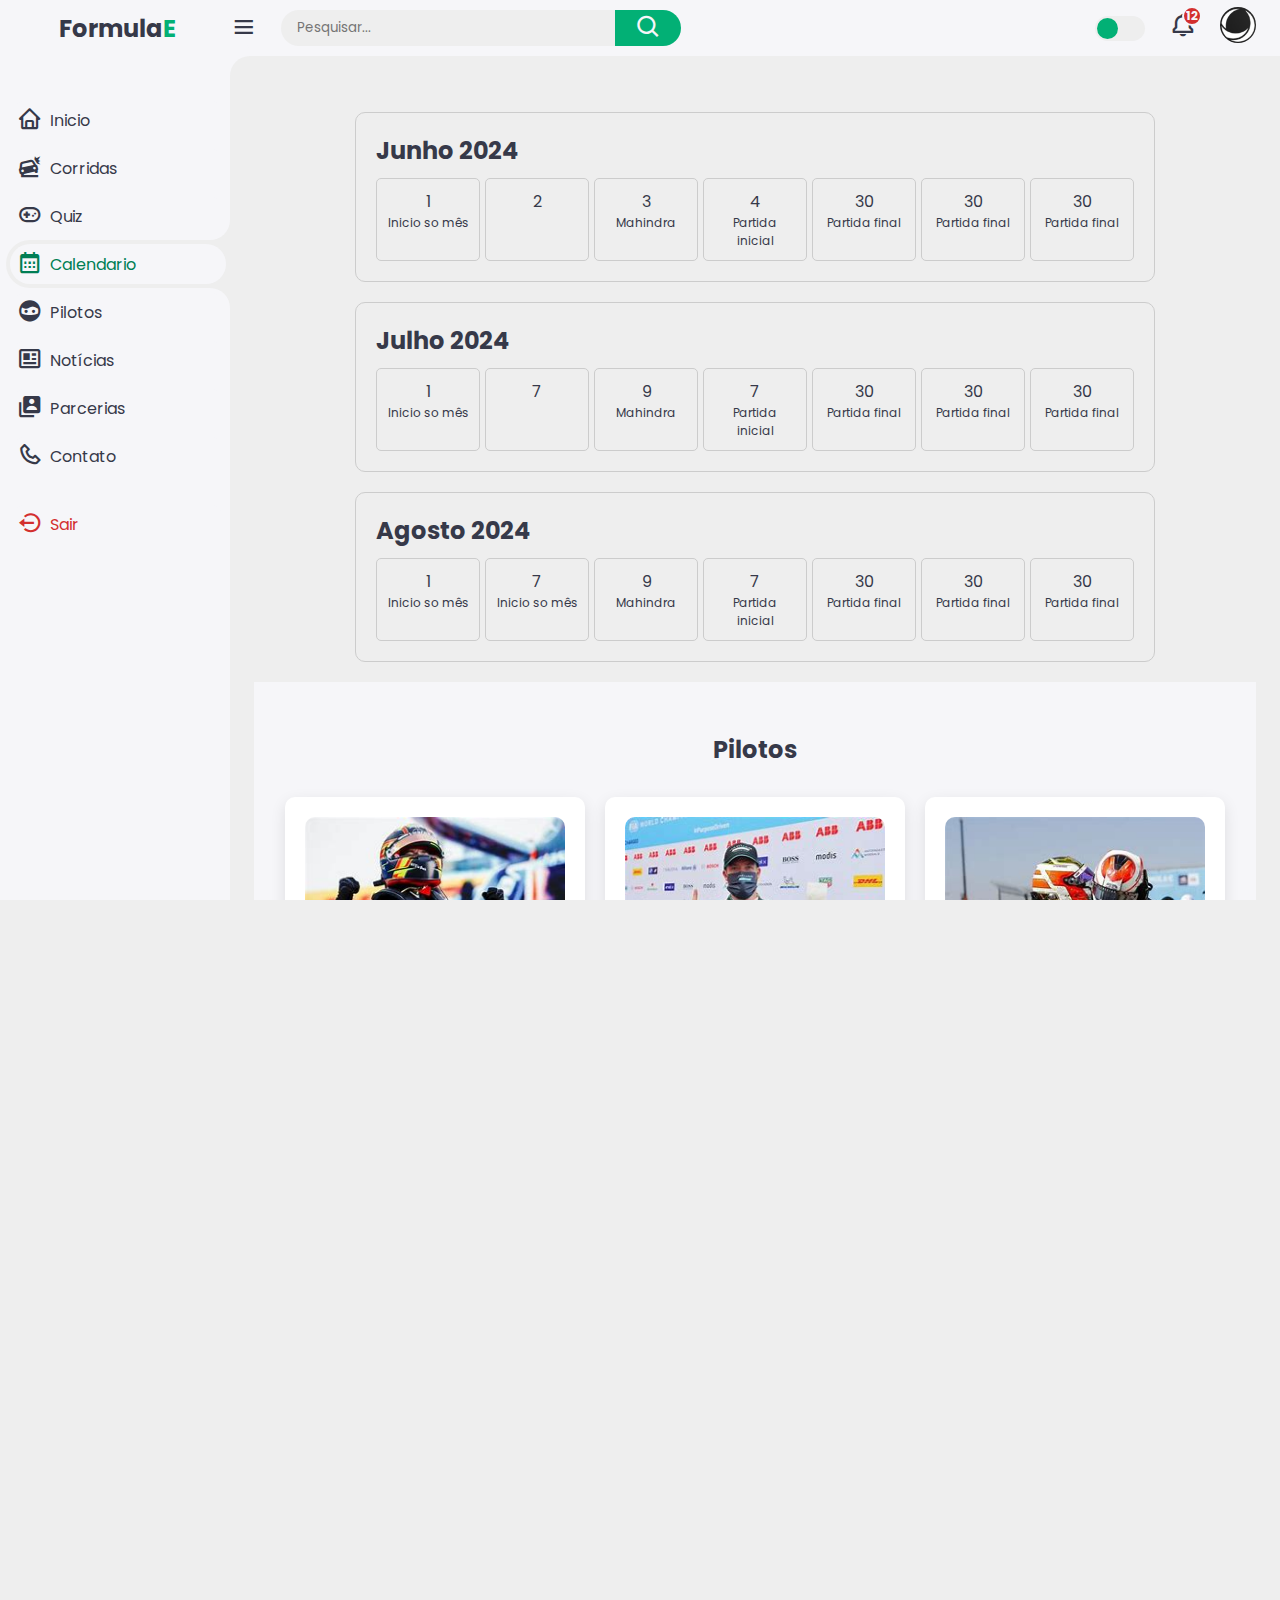
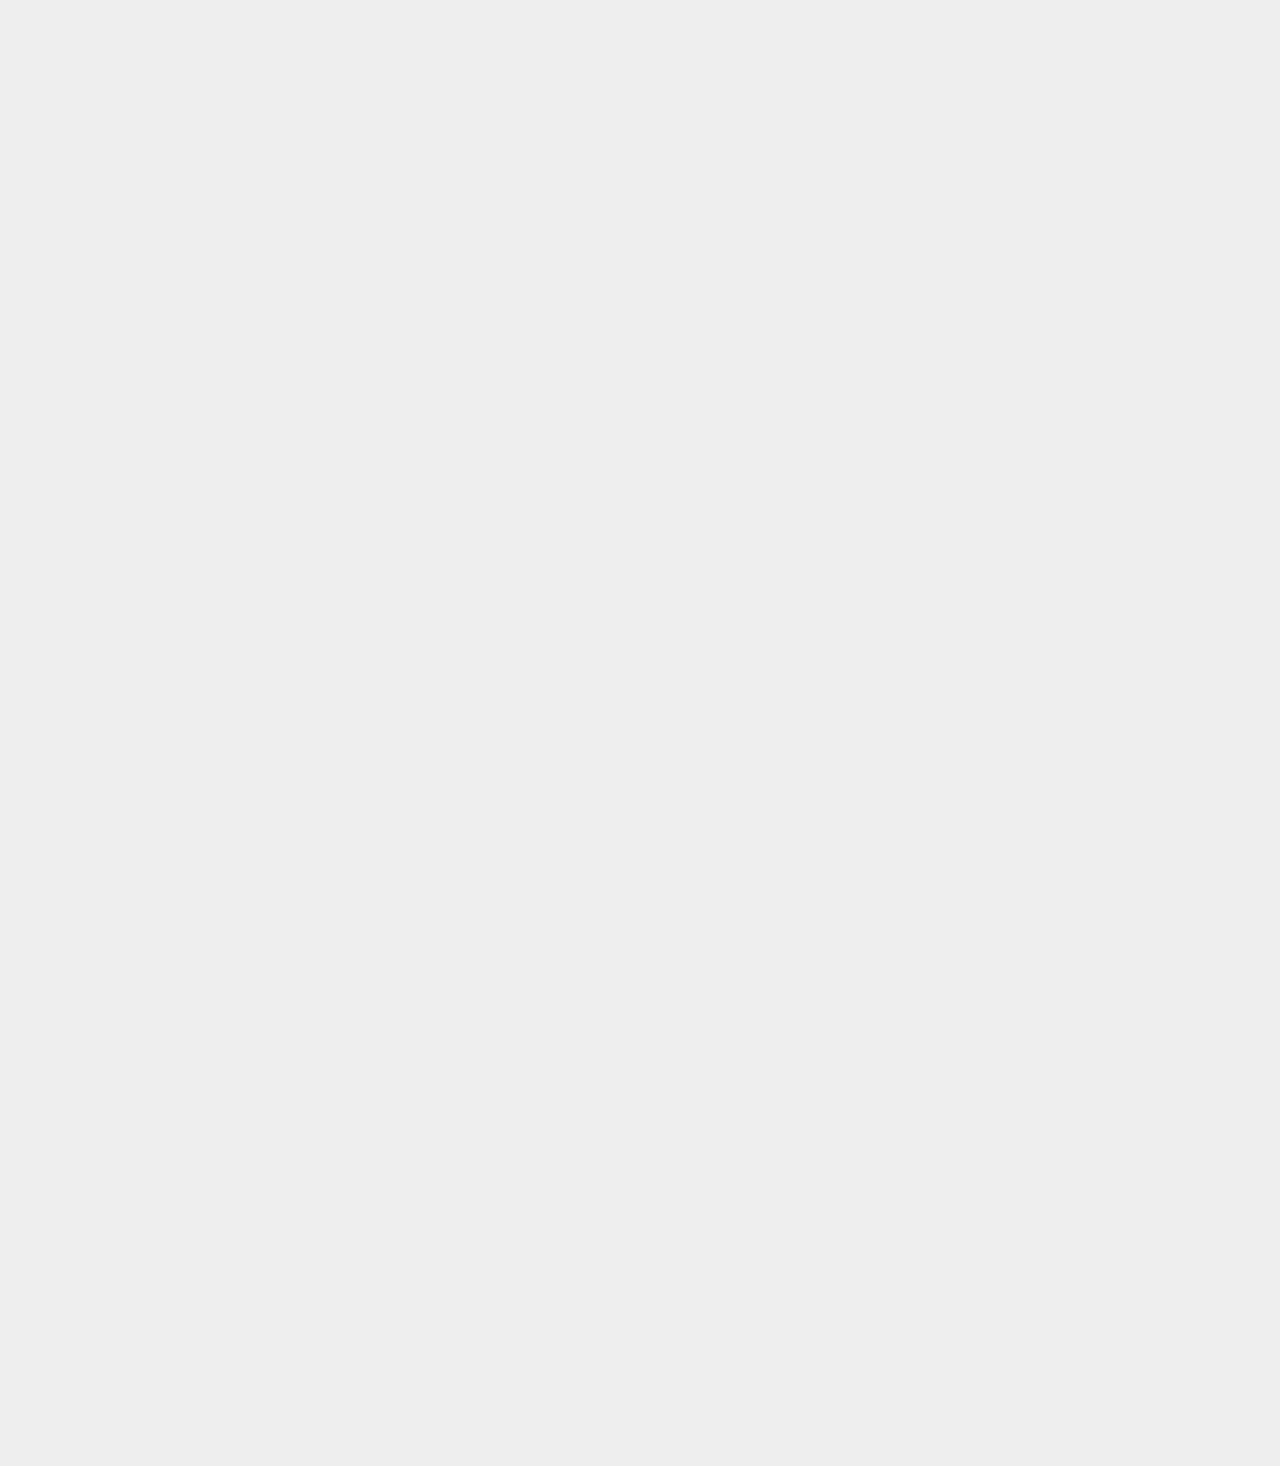
<file: corridas.html>
<!DOCTYPE html>
<html lang="pt-br">

<head>
    <meta charset="UTF-8">
    <meta name="viewport" content="width=device-width, initial-scale=1.0">
    <link href='https://unpkg.com/boxicons@2.1.4/css/boxicons.min.css' rel='stylesheet'>
    <link rel="icon" href="./img/logo-1.png">
    <link rel="stylesheet" href="./assets/style.css">
    <title>Formula E</title>
</head>
<body>
        <!-- Menu -->
        <div class="menu">
            <a href="#" class="logo">
                <div class="nome-logo"><span>Formula</span>E</div>
            </a>
            <ul class="side-menu">
                <li ><a href="index.html"><i class='bx bx-home'></i>Inicio</a></li>
                <li><a href="#corridas"><i class='bx bxs-car-crash'></i>Corridas</a></li>
                <li ><a href="#quiz"><i class='bx bx-joystick-alt'></i>Quiz</a></li>
                <li class="active"><a href="corridas.html"><i class='bx bx-calendar'></i>Calendario</a></li>
                <li><a href="#Pilotos"><i class='bx bxs-face-mask'></i>Pilotos</a></li>
                <li><a href="#Noticias"><i class='bx bx-news' ></i>Notícias</a></li>
                <li><a href="#Parcerias"><i class='bx bxs-user-account'></i>Parcerias</a></li>
                <li><a href="#Contatos"><i class='bx bx-phone'></i>Contato</a></li>
            </ul>
            <ul class="side-menu">
                <li>
                    <a href="#" class="logout">
                        <i class='bx bx-log-out-circle'></i>
                        Sair
                    </a>
                </li>
            </ul>
        </div>
        <!-- Fim do menu -->

        <div class="conteudo">
            <!-- Navbar -->
            <nav>
                <i class='bx bx-menu'></i>
                <form action="#">
                    <div class="form-input">
                        <input type="search" placeholder="Pesquisar...">
                        <button class="search-btn" type="submit"><i class='bx bx-search'></i></button>
                    </div>
                </form>
                <input type="checkbox" id="theme-toggle" hidden>
                <label for="theme-toggle" class="theme-toggle"></label>
                <a href="#" class="notif">
                    <i class='bx bx-bell'></i>
                    <span class="count">12</span>
                </a>
                <a href="#" class="usuario">
                    <img src="img/logo-1.png">
                </a>
            </nav>
            <!--Fim do Navbar-->
            <main>
                <!--Calendario-->
                <div class="calendario">
                    <div class="mes">Junho 2024</div>
                    <div class="dias">
                        <div class="dia" data-date="2024-06-01">
                            1
                            <div class="anotacao">Inicio so mês</div>
                        </div>
                        <div class="dia" data-date="2024-06-02">
                            2
                        </div>
                        <div class="dia" data-date="2024-06-03">
                            3
                            <div class="anotacao">Mahindra</div>
                        </div>
                        <div class="dia" data-date="2024-06-03">
                            4
                            <div class="anotacao">Partida inicial</div>
                        </div>
                    
                        <div class="dia" data-date="2024-06-03">
                            30
                            <div class="anotacao">Partida final</div>
                        </div>
                        <div class="dia" data-date="2024-06-03">
                            30
                            <div class="anotacao">Partida final</div>
                        </div>
                        <div class="dia" data-date="2024-06-03">
                            30
                            <div class="anotacao">Partida final</div>
                        </div>
                    </div>
                </div>
                <div class="calendario">
                    <div class="mes">Julho 2024</div>
                    <div class="dias">
                        <div class="dia" data-date="2024-06-01">
                            1
                            <div class="anotacao">Inicio so mês</div>
                        </div>
                        <div class="dia" data-date="2024-06-02">
                            7
                        </div>
                        <div class="dia" data-date="2024-06-03">
                            9
                            <div class="anotacao">Mahindra</div>
                        </div>
                        <div class="dia" data-date="2024-06-03">
                            7
                            <div class="anotacao">Partida inicial</div>
                        </div>
                    
                        <div class="dia" data-date="2024-06-03">
                            30
                            <div class="anotacao">Partida final</div>
                        </div>
                        <div class="dia" data-date="2024-06-03">
                            30
                            <div class="anotacao">Partida final</div>
                        </div>
                        <div class="dia" data-date="2024-06-03">
                            30
                            <div class="anotacao">Partida final</div>
                        </div>
                    </div>
                </div>
    
                <div class="calendario">
                    <div class="mes">Agosto 2024</div>
                    <div class="dias">
                        <div class="dia" data-date="2024-06-01">
                            1
                            <div class="anotacao">Inicio so mês</div>
                        </div>
                        <div class="dia" data-date="2024-06-02">
                            7
                            <div class="anotacao">Inicio so mês</div>
                        </div>
                        <div class="dia" data-date="2024-06-03">
                            9
                            <div class="anotacao">Mahindra</div>
                        </div>
                        <div class="dia" data-date="2024-06-03">
                            7
                            <div class="anotacao">Partida inicial</div>
                        </div>
                    
                        <div class="dia" data-date="2024-06-03">
                            30
                            <div class="anotacao">Partida final</div>
                        </div>
                        <div class="dia" data-date="2024-06-03">
                            30
                            <div class="anotacao">Partida final</div>
                        </div>
                        <div class="dia" data-date="2024-06-03">
                            30
                            <div class="anotacao">Partida final</div>
                        </div>
                    </div>
                </div>
                <!--Pilotos-->
                <section class="pilotos" id="Pilotos">
                    <div class="pilotos-section">
                        <h2>Pilotos</h2>
                        <div class="pilotos-container">
                            <div class="piloto" onclick="openModal('modal1')">
                                <img src="./img/piloto-1.jfif" alt="Imagem do London E-Prix">
                                <h3>Mercedes-EQ Formula E Team</h3>
                                <p>Stoffel Vandoorne e Nyck de Vries</p>
    
                            </div>
                            <div class="piloto" onclick="openModal('modal2')">
                                <img src="./img/piloto-2.jfif" alt="Imagem de outra corrida">
                                <h3>Jaguar Racing</h3>
                                <p>Sam Bird e Mitch Evans</p>
                            </div>
                            <div class="piloto" onclick="openModal('modal2')">
                                <img src="./img/piloto-4.jfif" alt="Imagem de outra corrida">
                                <h3>DS TECHEETAH</h3>
                                <p>Jean-Éric Vergne e António Félix da Costa</p>
    
                            </div>
                            <div class="piloto" onclick="openModal('modal2')">
                                <img src="./img/piloto-3.jfif" alt="Imagem de outra corrida">
                                <h3>Envision Virgin Racing</h3>
                                <p>Robin Frijns e Nick Cassidy</p>
                            </div>
                            <div class="piloto" onclick="openModal('modal2')">
                                <img src="./img/piloto-5.jfif" alt="Imagem de outra corrida">
                                <h3>Audi Sport ABT Schaeffler</h3>
                                <p>Lucas di Grassi e René Rast</p>
                            </div>
                            <div class="piloto" onclick="openModal('modal2')">
                                <img src="./img/piloto-6.jfif" alt="Imagem de outra corrida">
                                <h3>NIO 333 FE Team</h3>
                                <p> Oliver Turvey e Tom Blomqvist</p>
                            </div>
                            
                        </div>
                    </div>
                    
                    <!-- Modais -->
                    <div id="modal1" class="modal">
                        <div class="modal-content">
                            <span class="close" onclick="closeModal('modal1')">&times;</span>
                            <h3>Stoffel Vandoorne</h3>
                            <p>Piloto belga conhecido por sua habilidade no automobilismo, competiu na Fórmula 1 pela McLaren e atualmente na Fórmula E pela equipe Mercedes-Benz EQ.</p>
                            <h3>Nyck de Vries</h3>
                            <p> Talentoso piloto holandês com sucesso em categorias de base como a Fórmula 2, competindo na Fórmula E pela equipe Mercedes-Benz EQ.</p>
                        </div>
                    </div>
                    
                    <div id="modal2" class="modal">
                        <div class="modal-content">
                            <span class="close" onclick="closeModal('modal2')">&times;</span>
                            <h3>Sam Bird</h3>
                            <p>Piloto britânico experiente na Fórmula E, conhecido por sua habilidade em pistas de rua e consistência nas corridas.</p>
                            <h3>Mitch Evans</h3>
                            <p>Talentoso piloto da Nova Zelândia, competindo pela equipe Jaguar Racing na Fórmula E, demonstrando competitividade e capacidade de lutar pelo pódio.</p>
                        </div>
                    </div>
                    <div id="modal3" class="modal">
                        <div class="modal-content">
                            <span class="close" onclick="closeModal('modal2')">&times;</span>
                            <h3>Jean-Éric Vergne</h3>
                            <p>Piloto francês de destaque na Fórmula E, conhecido por suas habilidades técnicas e por conquistar dois títulos na categoria.</p>
                            <h3>António Félix da Costa</h3>
                            <p>Piloto português, campeão da Fórmula E em 2020, reconhecido por sua velocidade e consistência nas pistas elétricas.</p>
                        </div>
                    </div>
                </section>
            <!--Noticias-->
            <section class="noticias" id="Noticias">
                <h2>Notícias</h2>
                <div class="noticias-section">
                    <h2>Últimas Notícias</h2>
                    <div class="noticias-container">
                        <div class="noticia">
                            <div class="noticia-content">
                                <h3>Fórmula E anuncia parceria com fabricante de carros elétricos para desenvolvimento de tecnologia</h3>
                                <p>A Fórmula E firmou uma nova parceria estratégica com um renomado fabricante de carros elétricos, visando o desenvolvimento conjunto de tecnologias de propulsão elétrica para veículos de rua.</p>
                                <a href="https://www.mahindraracing.com/news">Leia mais</a>
                            </div>
                        </div>
                        <div class="noticia">
                            <div class="noticia-content">
                                <h3>Equipe de Fórmula E revela novo carro com design aerodinâmico e eficiência energética aprimorada</h3>
                                <p>Uma equipe líder na Fórmula E lançou seu mais recente modelo de carro de corrida elétrico, apresentando um design inovador que promete melhorar a aerodinâmica e a eficiência energética nas próximas temporadas.</p>
                                <a href="https://www.mahindraracing.com/news">Leia mais</a>
                            </div>
                        </div>
                        <div class="noticia">
                            <div class="noticia-content">
                                <h3>Fórmula E anuncia expansão para novos mercados com adição de corridas em cidades asiáticas</h3>
                                <p>A Fórmula E revelou planos ambiciosos de expansão, com a inclusão de novas corridas em cidades da Ásia, visando aumentar a presença e o alcance global da categoria de corridas de carros elétricos.</p>
                                <a href="https://www.mahindraracing.com/news">Leia mais</a>
                            </div>
                        </div>
                        <div class="noticia">
                            <div class="noticia-content">
                                <h3>Fórmula E lança iniciativa de sustentabilidade para neutralizar emissões de carbono durante as corridas</h3>
                                <p>Em um esforço para reduzir seu impacto ambiental, a Fórmula E lançou uma iniciativa de sustentabilidade que visa neutralizar as emissões de carbono geradas durante os eventos de corrida, reforçando seu compromisso com a mobilidade elétrica e sustentável.</p>
                                <a href="https://www.mahindraracing.com/news">Leia mais</a>
                            </div>
                        </div>
                    </div>
                </div>
            </section>
            <!--Parcerias-->
                <section class="parcerias" id="Parcerias">
                    <h2>Parcerias da Mahindra Racing na Fórmula E</h2>
                    <div class="parcerias-grid">
                        <img src="./img/logo-1.png" alt="Parceiro 1">
                        <img src="./img/logo-1.png" alt="Parceiro 2">
                        <img src="./img/logo.png" alt="Parceiro 3">
                        <img src="./img/logo-1.png" alt="Parceiro 1">
                        <img src="./img/logo-1.png" alt="Parceiro 2">
                        <img src="./img/logo.png" alt="Parceiro 3">
                    </div>
                </section>
                <!--Contatos-->
                <section class="contatos" id="Contatos">
                    <h2>Contatos da Mahindra Racing</h2>
                    <div class="contatos-grid">
                        <div class="contato">
                            <h3>Email</h3>
                            <p>info@mahindraracing.com</p>
                        </div>
                        <div class="contato">
                            <h3>Telefone</h3>
                            <p>+00 123 456 789</p>
                        </div>
                        <div class="contato">
                            <h3>Endereço</h3>
                            <p>123 Street Name, City, Country</p>
                        </div>
                    </div>
                </section>
            </main>
        </div>
        <script src="./assets/script.js"></script>
</body>
</html>
</file>
<file: assets/style.css>
@import url('https://fonts.googleapis.com/css2?family=Poppins:wght@300;400;500;600;700;800&display=swap');

:root {
    --light: #f6f6f9;
    --primary: #02B075;
    --light-primary: #CFE8FF;
    --grey: #eee;
    --dark-grey: #AAAAAA;
    --dark: #363949;
    --danger: #D32F2F;
	--light-danger: #FECDD3;
    --warning: #FBC02D;
    --light-warning: #FFF2C6;
    --success: #007e54;
    --light-success: #BBF7D0;
}

*{
    margin: 0;
    padding: 0;
    box-sizing: border-box;
    font-family: 'Poppins', sans-serif;
}

.bx{
    font-size: 1.7rem;
}

a{
    text-decoration: none;
}

li{
    list-style: none;
}

html{
    overflow-x: hidden;
}

body.dark{
    --light: #181a1e;
    --grey: #000000;
    --dark: #fbfbfb;
}

body{
    background: var(--grey);
    overflow-x: hidden;
}

.menu{
    position: fixed;
    top: 0;
    left: 0;
    background: var(--light);
    width: 230px;
    height: 100%;
    z-index: 2000;
    overflow-x: hidden;
    scrollbar-width: none;
    transition: all 0.3s ease;
}

.menu::-webkit-scrollbar{
    display: none;
}

.menu.close{
    width: 60px;
}

.menu .logo{
    margin-left: 59px;
    font-size: 24px;
    font-weight: 700;
    height: 56px;
    display: flex;
    align-items: center;
    color: var(--primary);
    z-index: 500;
    padding-bottom: 20px;
    box-sizing: content-box;
}

.menu .logo .nome-logo span{
    color: var(--dark);
}

.menu .logo .bx{
    min-width: 60px;
    display: flex;
    justify-content: center;
    font-size: 2.2rem;
}

.menu .side-menu{
    width: 100%;
    margin-top: 20px;
}

.menu .side-menu li{
    height: 48px;
    background: transparent;
    margin-left: 6px;
    border-radius: 48px 0 0 48px;
    padding: 4px;
}

.menu .side-menu li.active{
    background: var(--grey);
    position: relative;
}

.menu .side-menu li.active::before{
    content: "";
    position: absolute;
    width: 40px;
    height: 40px;
    border-radius: 50%;
    top: -40px;
    right: 0;
    box-shadow: 20px 20px 0 var(--grey);
    z-index: -1;
}

.menu .side-menu li.active::after{
    content: "";
    position: absolute;
    width: 40px;
    height: 40px;
    border-radius: 50%;
    bottom: -40px;
    right: 0;
    box-shadow: 20px -20px 0 var(--grey);
    z-index: -1;
}

.menu .side-menu li a{
    width: 100%;
    height: 100%;
    background: var(--light);
    display: flex;
    align-items: center;
    border-radius: 48px;
    font-size: 16px;
    color: var(--dark);
    white-space: nowrap;
    overflow-x: hidden;
    transition: all 0.3s ease;
}

.menu .side-menu li.active a{
    color: var(--success);
}

.menu.close .side-menu li a{
    width: calc(48px - (4px * 2));
    transition: all 0.3s ease;
}

.menu .side-menu li a .bx{
    min-width: calc(60px - ((4px + 6px) * 2));
    display: flex;
    font-size: 1.6rem;
    justify-content: center;
}

.menu .side-menu li a.logout{
    color: var(--danger);
}

.conteudo{
    position: relative;
    width: calc(100% - 230px);
    left: 230px;
    transition: all 0.3s ease;
}

.menu.close~.conteudo{
    width: calc(100% - 60px);
    left: 60px;
}

.conteudo nav{
    height: 56px;
    background: var(--light);
    padding: 0 24px 0 0;
    display: flex;
    align-items: center;
    grid-gap: 24px;
    position: sticky;
    top: 0;
    left: 0;
    z-index: 1000;

}


.conteudo nav::before{
    content: "";
    position: absolute;
    width: 40px;
    height: 40px;
    bottom: -40px;
    left: 0;
    border-radius: 50%;
    box-shadow: -20px -20px 0 var(--light);
}

.conteudo nav a{
    color: var(--dark);
}

.conteudo nav .bx.bx-menu{
    cursor: pointer;
    color: var(--dark);
}

.conteudo nav form{
    max-width: 400px;
    width: 100%;
    margin-right: auto;
}

.conteudo nav form .form-input{
    display: flex;
    align-items: center;
    height: 36px;
}

.conteudo nav form .form-input input{
    flex-grow: 1;
    padding: 0 16px;
    height: 100%;
    border: none;
    background: var(--grey);
    border-radius: 36px 0 0 36px;
    outline: none;
    width: 100%;
    color: var(--dark);
}

.conteudo nav form .form-input button{
    width: 80px;
    height: 100%;
    display: flex;
    justify-content: center;
    align-items: center;
    background: var(--primary);
    color: var(--light);
    font-size: 18px;
    border: none;
    outline: none;
    border-radius: 0 36px 36px 0;
    cursor: pointer;
}

.conteudo nav .notif{
    font-size: 20px;
    position: relative;
}

.conteudo nav .notif .count{
    position: absolute;
    top: -6px;
    right: -6px;
    width: 20px;
    height: 20px;
    background: var(--danger);
    border-radius: 50%;
    color: var(--light);
    border: 2px solid var(--light);
    font-weight: 700;
    font-size: 12px;
    display: flex;
    align-items: center;
    justify-content: center;
}

.conteudo nav .usuario img{
    width: 36px;
    height: 36px;
    object-fit: cover;
    border-radius: 50%;
}

.conteudo nav .theme-toggle{
    display: block;
    min-width: 50px;
    height: 25px;
    background: var(--grey);
    cursor: pointer;
    position: relative;
    border-radius: 25px;
}

.conteudo nav .theme-toggle::before{
    content: "";
    position: absolute;
    top: 2px;
    left: 2px;
    bottom: 2px;
    width: calc(25px - 4px);
    background: var(--primary);
    border-radius: 50%;
    transition: all 0.3s ease;
}

.conteudo nav #theme-toggle:checked+.theme-toggle::before{
    left: calc(100% - (25px - 4px) - 2px);
}

.conteudo main{
    width: 100%;
    padding: 36px 24px;
    max-height: calc(100vh - 56px);
}

.conteudo main .header{
    display: flex;
    align-items: center;
    justify-content: space-between;
    grid-gap: 16px;
    flex-wrap: wrap;
}

.conteudo main .header .esquerda h1{
    font-size: 36px;
    font-weight: 600;
    margin-bottom: 10px;
    color: var(--dark);
}

.conteudo main .header .esquerda .breadcrumb{
    display: flex;
    align-items: center;
    grid-gap: 16px;
}

.conteudo main .header .esquerda .breadcrumb li{
    color: var(--dark);
}

.conteudo main .header .esquerda .breadcrumb li a{
    color: var(--dark-grey);
    pointer-events: none;
}

.conteudo main .header .esquerda .breadcrumb li a.active{
    color: var(--primary);
    pointer-events: none;
}

.conteudo main .header .compartilhar{
    height: 36px;
    padding: 0 16px;
    border-radius: 36px;
    background: var(--primary);
    color: var(--light);
    display: flex;
    align-items: center;
    justify-content: center;
    grid-gap: 10px;
    font-weight: 500;
}

/* Carrossel */
.carrossel-container {
    top: 20px;
    position: relative;
    max-width: 100%;
    margin: auto;
    overflow: hidden;
    height: 100vh; /* Altere conforme necessário */
}

.carrossel {
    display: flex;
    transition: transform 0.5s ease-in-out;
}

.carrossel > div {
    min-width: 100%;
    box-sizing: border-box;
}

.carrossel img {
    border-radius: 0 0 20px 20px;
    width: 100%;
    height: 100vh; /* Altere conforme necessário */
    object-fit: cover; /* Mantém a proporção da imagem e preenche o contêiner */
}
.carrossel-overlay {
    position: absolute;
    top: 50%;
    left: 50%;
    transform: translate(-50%, -50%);
    text-align: center;
    color: white;
    z-index: 1;
}

.carrossel-overlay h2 {
    font-size: 48px;
    margin-bottom: 16px;
}

.carrossel-overlay p {
    font-size: 24px;
}
/*Problema*/
.problema {
    color: var(--dark);
    margin-top: 80px;
    padding: 20px;
}

.problema h2 {
    padding: 40px;
    font-size: 24px;
    color: var(--dark);
}

.problema ul {
    list-style-type: none;
    padding-left: 20px;
}

.problema li {

    margin-bottom: 10px;
    font-size: 18px;
}
/*Proposta da solução*/
.solucao {
    color: var(--dark);
    margin-top: 80px;
    padding: 20px;
}

.solucao h2 {
    padding: 40px;
    font-size: 24px;
    color: var(--dark);
}

.solucao ul {
    list-style-type: none;
    padding-left: 20px;
}

.solucao li {

    margin-bottom: 10px;
    font-size: 18px;
}
/*Impactos negativos*/
.impactosN {
    color: var(--dark);
    margin-top: 80px;
    padding: 20px;
}

.impactosN h2 {
    padding: 20px 0;
    font-size: 24px;
    color: var(--dark);
}

.impactosN h3 {
    padding: 20px 0;
    font-size: 20px;
    color: var(--dark);
}

.impactosN ul {
    padding-left: 20px;
}

.impactosN li {
    margin-bottom: 10px;
    font-size: 18px;
}

/*Impactos positivos*/
.impactosP {
    color: var(--dark);
    margin-top: 80px;
    padding: 20px;
}

.impactosP h2 {
    padding: 20px 0;
    font-size: 24px;
    color: var(--dark);
}

.impactosP h3 {
    padding: 20px 0;
    font-size: 20px;
    color: var(--dark);
}

.impactosP ul {
    padding-left: 20px;
}

.impactosP li {
    margin-bottom: 10px;
    font-size: 18px;
}

/*Curiosidade*/

.curiosidades {
    background-color: var(--light);
    color: var(--dark);
    margin-top: 80px;
    padding: 20px;
}

.curiosidades h2 {
    padding: 40px;
    font-size: 24px;
    color: var(--dark);
}

.curiosidades ul {
    list-style-type: none;
    padding-left: 20px;
}

.curiosidades li {

    margin-bottom: 10px;
    font-size: 18px;
}

/*Chamada*/
.chamada{
    background-color: #02B075; /* Cor de fundo verde semelhante ao site */
    color: #fff; /* Texto branco para contraste */
    padding: 40px;
    text-align: center;
    border-radius: 10px;
    margin-top: 40px;
    box-shadow: 0px 5px 15px rgba(0, 0, 0, 0.1); /* Sombra suave */
}

.chamada h2 {
    font-size: 28px; /* Tamanho da fonte maior para o título */
    margin-bottom: 20px;
    font-weight: 600; /* Fonte mais grossa para o título */
}

.chamada p {
    font-size: 18px;
    line-height: 1.6;
}

/* Estilo para o botão de inscrição na newsletter */
.chamada-btn {
    margin-top: 20px;
    background-color: #fff; /* Fundo branco para o botão */
    color: #02B075; /* Texto verde semelhante ao site */
    border: none;
    padding: 12px 24px;
    font-size: 18px;
    border-radius: 30px;
    cursor: pointer;
    transition: background-color 0.3s ease;
}

.chamada-btn:hover {
    background-color: rgba(255, 255, 255, 0.8); /* Fundo branco ligeiramente transparente no hover */
}


/* Botões de navegação */
.prev, .next {
    position: absolute;
    top: 50%;
    width: auto;
    padding: 16px;
    color: white;
    font-weight: bold;
    font-size: 18px;
    cursor: pointer;
    user-select: none;
    border-radius: 50%;
    transform: translateY(-50%);
}

.prev {
    left: 10px;
}

.next {
    right: 10px;
}

.prev:hover, .next:hover {
    background-color: rgba(0, 0, 0, 0.8);
}
/* Responsividade */
@media (max-width: 768px) {
    .prev, .next {
        padding: 12px;
        font-size: 14px;
    }

    .carrossel-container {
        height: 60vh; /* Altere a altura para telas menores */
    }
}

@media (max-width: 480px) {
    .prev, .next {
        padding: 8px;
        font-size: 12px;
    }

    .carrossel-container {
        height: 50vh; /* Altere a altura para telas menores */
    }
}
/*Corridas*/
.corridas-section {
    background-color: var(--light); /* Cor de fundo cinza claro */
    padding: 50px 0; /* Espaçamento interno */
    text-align: center;
}

.corridas-section h2 {
    color: var(--dark);
    margin-bottom: 30px; /* Espaçamento inferior para o título */
}

.corridas-container {
    display: flex;
    flex-wrap: wrap;
    justify-content: center;
    gap: 20px;
}

.corrida {
    background-color: #ffffff; /* Cor de fundo branca */
    padding: 20px; /* Espaçamento interno */
    border-radius: 10px;
    box-shadow: 0px 5px 15px rgba(0, 0, 0, 0.1); /* Sombra suave */
    max-width: 300px;
    width: 100%;
    transition: transform 0.3s ease; /* Transição suave */
}

.corrida:hover {
    transform: scale(1.05); /* Aumenta ligeiramente o tamanho */
}


.corrida h3 {
    color: #02B075; /* Cor do título verde semelhante ao site */
    margin-bottom: 10px; /* Espaçamento inferior para o título */
}

.corrida p {
    margin-bottom: 8px; /* Espaçamento inferior para os parágrafos */
}


.conteudo main .insights{
    display: grid;
    grid-template-columns: repeat(auto-fit, minmax(240px, 1fr));
    grid-gap: 24px;
    margin-top: 36px;
}

.conteudo main .insights li{
    padding: 24px;
    background: var(--light);
    border-radius: 20px;
    display: flex;
    align-items: center;
    grid-gap: 24px;
    cursor: pointer;
}

.conteudo main .insights li .bx{
    width: 80px;
    height: 80px;
    border-radius: 10px;
    font-size: 36px;
    display: flex;
    align-items: center;
    justify-content: center;
}

.conteudo main .insights li:nth-child(1) .bx{
    background: var(--light-primary);
    color: var(--primary);
}

.conteudo main .insights li:nth-child(2) .bx{
    background: var(--light-primary);
    color: var(--primary);
}

.conteudo main .insights li:nth-child(3) .bx{
    background: var(--light-danger);
    color: var(--danger);
}

.conteudo main .insights li:nth-child(4) .bx{
    background: var(--light-warning);
    color: var(--warning);
}

.conteudo main .insights li .info h3{
    font-size: 24px;
    font-weight: 600;
    color: var(--dark);
}

.conteudo main .insights li .info p{
    color: var(--dark);
}
/*Quiz*/
.quiz-container {
    color: var(--dark);
    margin-top: 36px;
    display: flex;
    justify-content: center;
    background: var(--light);
    border-radius: 10px;
    box-shadow: 0 4px 8px rgba(0,0,0,0.1);
    padding: 20px;
    gap: 20px;
}

.quiz-wrapper,
.chart-wrapper {
    flex: 1;
}

.quiz {
    background-color: var(--light);
    border-radius: 10px;
    padding: 20px;
    box-shadow: 0 4px 8px rgba(0, 0, 0, 0.1);
    width: 600px; /* Define a fixed width */
    min-height: 400px; /* Define a minimum height */
}

.question {
    margin-bottom: 20px;
}

.options button {
    display: block;
    width: 100%;
    padding: 10px 20px;
    margin-bottom: 10px;
    border: none;
    border-radius: 10px;
    background-color: #000000;
    color: #ffffff;
    font-size: 16px;
    cursor: pointer;
    transition: background-color 0.3s ease;
}

.options button:hover {
    color: var(--dark);
    border: 1px solid #000000;
    background-color: var(--black);
}

.chart-container {
    display: flex;
    flex-direction: column;
    align-items: center;
    justify-content: center;
    gap: 20px;
}

.progress-chart, .gauge-chart {
    width: 400px;
    height: 300px;
}

@media (max-width: 768px) {
    .quiz-container {
        flex-direction: column;
        align-items: center;
    }
    .quiz {
        width: 100%;
    }
}

/*Conteudo*/
.conteudo main .bottom-data{
    display: flex;
    flex-wrap: wrap;
    grid-gap: 24px;
    margin-top: 24px;
    width: 100%;
    color: var(--dark);
}

.conteudo main .bottom-data>div{
    border-radius: 20px;
    background: var(--light);
    padding: 24px;
    overflow-x: auto;
}

.conteudo main .bottom-data .header{
    display: flex;
    align-items: center;
    grid-gap: 16px;
    margin-bottom: 24px;
}

.conteudo main .bottom-data .header h3{
    margin-right: auto;
    font-size: 24px;
    font-weight: 600;
}

.conteudo main .bottom-data .header .bx{
    cursor: pointer;
}

.conteudo main .bottom-data .orders{
    flex-grow: 1;
    flex-basis: 500px;
}

.conteudo main .bottom-data .orders table{
    width: 100%;
    border-collapse: collapse;
}

.conteudo main .bottom-data .orders table th{
    padding-bottom: 12px;
    font-size: 13px;
    text-align: left;
    border-bottom: 1px solid var(--grey);
}

.conteudo main .bottom-data .orders table td{
    padding: 16px 0;
}

.conteudo main .bottom-data .orders table tr td:first-child{
    display: flex;
    align-items: center;
    grid-gap: 12px;
    padding-left: 6px;
}

.conteudo main .bottom-data .orders table td img{
    width: 36px;
    height: 36px;
    border-radius: 50%;
    object-fit: cover;
}

.conteudo main .bottom-data .orders table tbody tr{
    cursor: pointer;
    transition: all 0.3s ease;
}

.conteudo main .bottom-data .orders table tbody tr:hover{
    background: var(--grey);
}

.conteudo main .bottom-data .orders table tr td .status{
    font-size: 10px;
    padding: 6px 16px;
    color: var(--light);
    border-radius: 20px;
    font-weight: 700;
}

.conteudo main .bottom-data .orders table tr td .status.ativo{
    background: var(--success);
}

.conteudo main .bottom-data .orders table tr td .status.em-partida{
    background: var(--primary);
}

.conteudo main .bottom-data .orders table tr td .status.inativo{
    background: var(--warning);
}

.conteudo main .bottom-data .premios{
    flex-grow: 1;
    flex-basis: 300px;
}

.conteudo main .bottom-data .premios .lista{
    width: 100%;
}

.conteudo main .bottom-data .premios .lista li{
    width: 100%;
    margin-bottom: 16px;
    background: var(--grey);
    padding: 14px 10px;
    border-radius: 10px;
    display: flex;
    align-items: center;
    justify-content: space-between;
}

.conteudo main .bottom-data .premios .lista li .titulo{
    display: flex;
    align-items: center;
}

.conteudo main .bottom-data .premios .lista li .titulo p{
    margin-left: 6px;
}

.conteudo main .bottom-data .premios .lista li .bx{
  cursor: pointer;  
}

.conteudo main .bottom-data .premios .lista li.ganhos{
    border-left: 10px solid var(--success);
}

.conteudo main .bottom-data .premios .lista li.perdas{
    border-left: 10px solid var(--danger);
}

.conteudo main .bottom-data .premios .lista li:last-child{
   margin-bottom: 0;
}

@media screen and (max-width: 768px) {
    .menu{
        width: 200px;
    }

    .conteudo{
        width: calc(100% - 60px);
        left: 200px;
    }

}

@media screen and (max-width: 576px) {
    
    .conteudo nav form .form-input input{
        display: none;
    }

    .conteudo nav form .form-input button{
        width: auto;
        height: auto;
        background: transparent;
        color: var(--dark);
        border-radius: none;
    }

    .conteudo nav form.show .form-input input{
        display: block;
        width: 100%;
    }

    .conteudo nav form.show .form-input button{
        width: 36px;
        height: 100%;
        color: var(--light);
        background: var(--danger);
        border-radius: 0 36px 36px 0;
    }

    .conteudo nav form.show~.notif, .conteudo nav form.show~.profile{
        display: none;
    }

    .conteudo main .insights {
        grid-template-columns: 1fr;
    }

    .conteudo main .bottom-data .header{
        min-width: 340px;
    }

    .conteudo main .bottom-data .orders table{
        min-width: 340px;
    }

    .conteudo main .bottom-data .premios .lista{
        min-width: 340px;
    }

}

.calendario {
    color: var(--dark);
    max-width: 800px;
    margin: 20px auto;
    padding: 20px;
    border: 1px solid #ccc;
    border-radius: 10px;
}

.mes {
    font-size: 24px;
    font-weight: bold;
    margin-bottom: 10px;
}

.dias {
    display: grid;
    grid-template-columns: repeat(7, 1fr);
    gap: 5px;
}

.dia {
    color: var(--dark);
    text-align: center;
    padding: 10px;
    border: 1px solid #ccc;
    border-radius: 5px;
    max-height: 100%;
    min-width: 100%;
}
.anotacao {
    font-size: 12px;
    color: var(--dark);
}

/* Responsividade */
@media screen and (max-width: 768px) {
    .dia {
        width: calc(80% / 3); 
    }
}

@media screen and (max-width: 200px) {
    .dia {
        width: calc(50% / 2); /* Exibe 2 colunas em telas ainda menores */
    }
}
/* Noticias */

.noticias {
    margin-top: 30px;
}

.noticias h2 {
    font-size: 24px;
    color: #02B075; /* Cor verde */
    margin-bottom: 20px;
}

.noticias ul {
    list-style: none;
    padding: 0;
}

.noticias li {
    margin-bottom: 20px;
}

.noticias li a {
    color: #333; /* Cor do texto */
    font-size: 20px;
    text-decoration: none;
    transition: color 0.3s ease;
}

.noticias li a:hover {
    color: #02B075; /* Cor verde no hover */
}

.noticias li p {
    font-size: 16px;
    color: #666; /* Cor do texto mais claro */
    margin-top: 5px;
}
/*Pilotos*/
.pilotos-section {
    background-color: var(--light); /* Cor de fundo cinza claro */
    padding: 50px 0; /* Espaçamento interno */
    text-align: center;
}

.pilotos-section h2 {
    color: var(--dark);
    margin-bottom: 30px; /* Espaçamento inferior para o título */
}

.pilotos-container {
    display: flex;
    flex-wrap: wrap;
    justify-content: center;
    gap: 20px; /* Espaçamento entre os cards */
}

.piloto {
    background-color: #ffffff; /* Cor de fundo branca */
    padding: 20px; /* Espaçamento interno */
    border-radius: 10px;
    box-shadow: 0px 5px 15px rgba(0, 0, 0, 0.1); /* Sombra suave */
    max-width: 300px;
    flex: 1 1 300px; /* Permite que os cards se ajustem conforme necessário */
    transition: transform 0.3s ease; /* Transição suave */
    cursor: pointer; /* Muda o cursor para indicar que é clicável */
}

.piloto:hover {
    transform: scale(1.05); /* Aumenta ligeiramente o tamanho */
}

.piloto img {
    width: 100%; /* A imagem ocupa toda a largura do card */
    border-radius: 10px 10px 0 0; /* Arredonda os cantos superiores */
    margin-bottom: 15px; /* Espaçamento inferior para separar a imagem do conteúdo */
}

.piloto h3 {
    color: #02B075; /* Cor do título verde semelhante ao site */
    margin-bottom: 10px; /* Espaçamento inferior para o título */
}

.piloto p {
    margin-bottom: 8px; /* Espaçamento inferior para os parágrafos */
}

/* Estilos para os modais */

.modal {
    display: none; /* Esconde o modal por padrão */
    position: fixed; /* Posiciona o modal fixamente na tela */
    z-index: 1; /* Coloca o modal acima do conteúdo */
    left: 0;
    top: 0;
    width: 100%;
    height: 100%;
    overflow: auto; /* Habilita rolagem se necessário */
    background-color: rgba(0, 0, 0, 0.4); /* Fundo semitransparente */
}

.modal-content {
    background-color: #fefefe;
    margin: 15% auto; /* Centraliza verticalmente */
    padding: 20px;
    border: 1px solid #888;
    width: 80%; /* Largura do modal */
    max-width: 500px; /* Largura máxima */
    border-radius: 10px;
}

.close {
    color: #aaa;
    float: right;
    font-size: 28px;
    font-weight: bold;
}

.close:hover,
.close:focus {
    color: black;
    text-decoration: none;
    cursor: pointer;
}
/*Noticias*/
.noticia {
    background-color: var(--light); /* Cor de fundo para contraste */
    border-radius: 10px;
    box-shadow: 0px 5px 15px rgba(0, 0, 0, 0.3); /* Sombra suave */
    max-width: 100%; /* Largura máxima dos cards */
    margin-bottom: 20px; /* Espaçamento inferior entre os cards */
}

.noticia-content {
    padding: 20px; /* Espaçamento interno */
}

.noticia-content h3 {
    color: var(--dark); /* Cor do título */
    margin-bottom: 10px; /* Espaçamento inferior para o título */
}

.noticia-content p {
    color: #666; /* Cor do texto */
    margin-bottom: 10px; /* Espaçamento inferior para os parágrafos */
}

.noticia-content a {
    color: #02B075; /* Cor do link inspirada na Mahindra Racing */
    text-decoration: none;
    font-weight: bold;
}

.noticia-content a:hover {
    text-decoration: underline; /* Sublinhado ao passar o mouse */
}
/*Parcerias*/
.parcerias-container {
    display: flex;
    justify-content: center;
    align-items: center;
    height: 100vh; /* Define a altura para ocupar toda a altura da tela */
}

.parcerias {
    background-color: var(--light); /* Cor de fundo */
    padding: 50px; /* Espaçamento interno */
    text-align: center;
    max-width: 100%; /* Define a largura máxima da seção */
    width: 100%; /* Garante que a seção ocupe todo o espaço disponível */
    align-items: center;
}

.parcerias h2 {
    color: var(--dark); /* Cor do título */
    margin-bottom: 30px; /* Espaçamento inferior para o título */
}

.parcerias-grid {
    display: grid; /* Layout em grid */
    grid-template-columns: repeat(auto-fit, minmax(100px, 1fr)); /* Colunas automáticas */
    gap: 20px; /* Espaçamento entre as parcerias */
    justify-content: center; /* Centraliza horizontalmente */
    max-width: 100%;
    justify-items: center; /* Centraliza os itens horizontalmente */
}


.parcerias-grid img {
    width: 70px; /* Largura da imagem */
    height: 70px; /* Altura da imagem */
    border-radius: 50%; /* Transforma a imagem em um círculo */
}
/*Contatos*/
.contatos {
    margin-top: 20px;
    background-color: var(--light); /* Cor de fundo */
    padding: 50px 0; /* Espaçamento interno */
    text-align: center;
}

.contatos h2 {
    color: var(--dark); /* Cor do título */
    margin-bottom: 30px; /* Espaçamento inferior para o título */
}

.contatos-grid {
    display: grid; /* Layout em grid */
    grid-template-columns: repeat(auto-fit, minmax(200px, 1fr)); /* Colunas automáticas */
    gap: 20px; /* Espaçamento entre os contatos */
    justify-content: center; /* Centraliza horizontalmente */
}

.contato {
    background-color: #fff; /* Cor de fundo do bloco de contato */
    padding: 20px; /* Espaçamento interno */
    border-radius: 5px; /* Arredondamento das bordas */
    box-shadow: 0 4px 8px rgba(0, 0, 0, 0.1); /* Sombra suave */
}

.contato h3 {
    color: #333; /* Cor do título do contato */
    margin-bottom: 10px; /* Espaçamento inferior para o título */
}

.contato p {
    color: #666; /* Cor do texto */
    margin: 0; /* Remove margem padrão */
}
</file>
